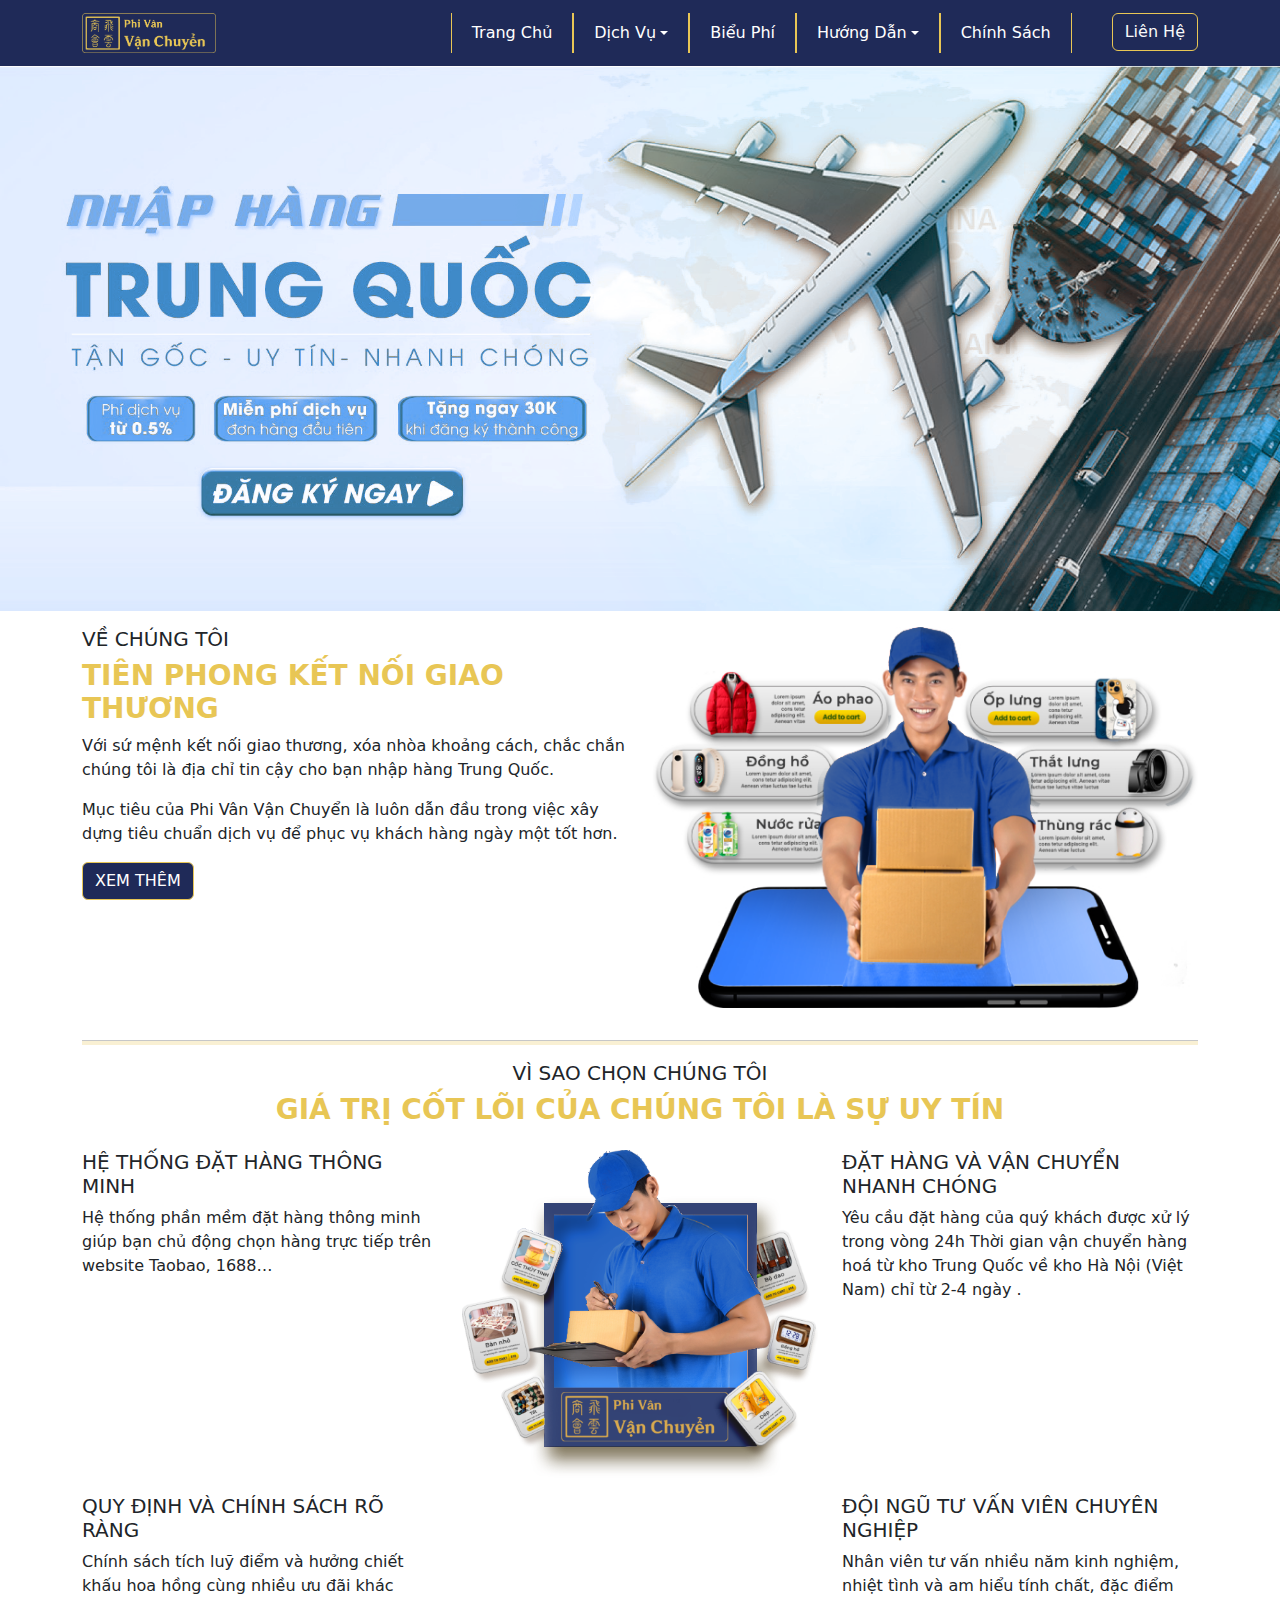
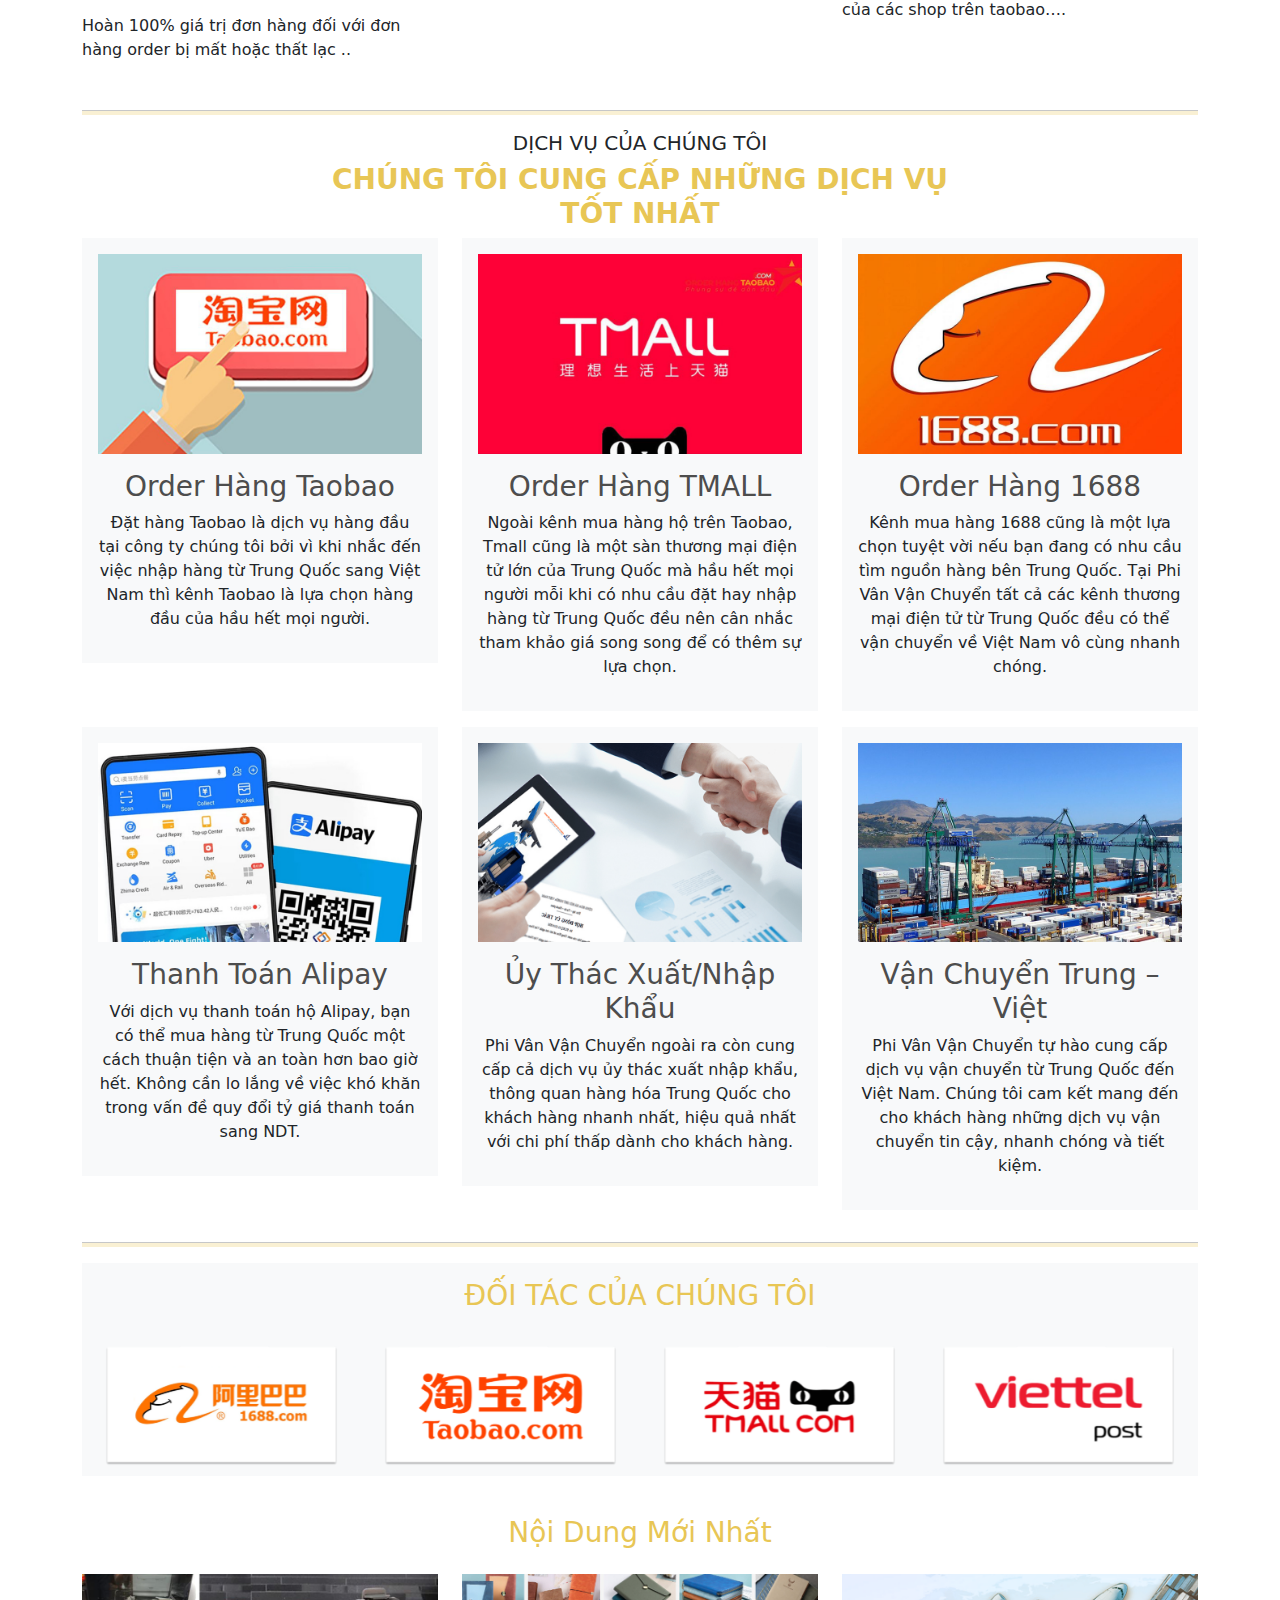
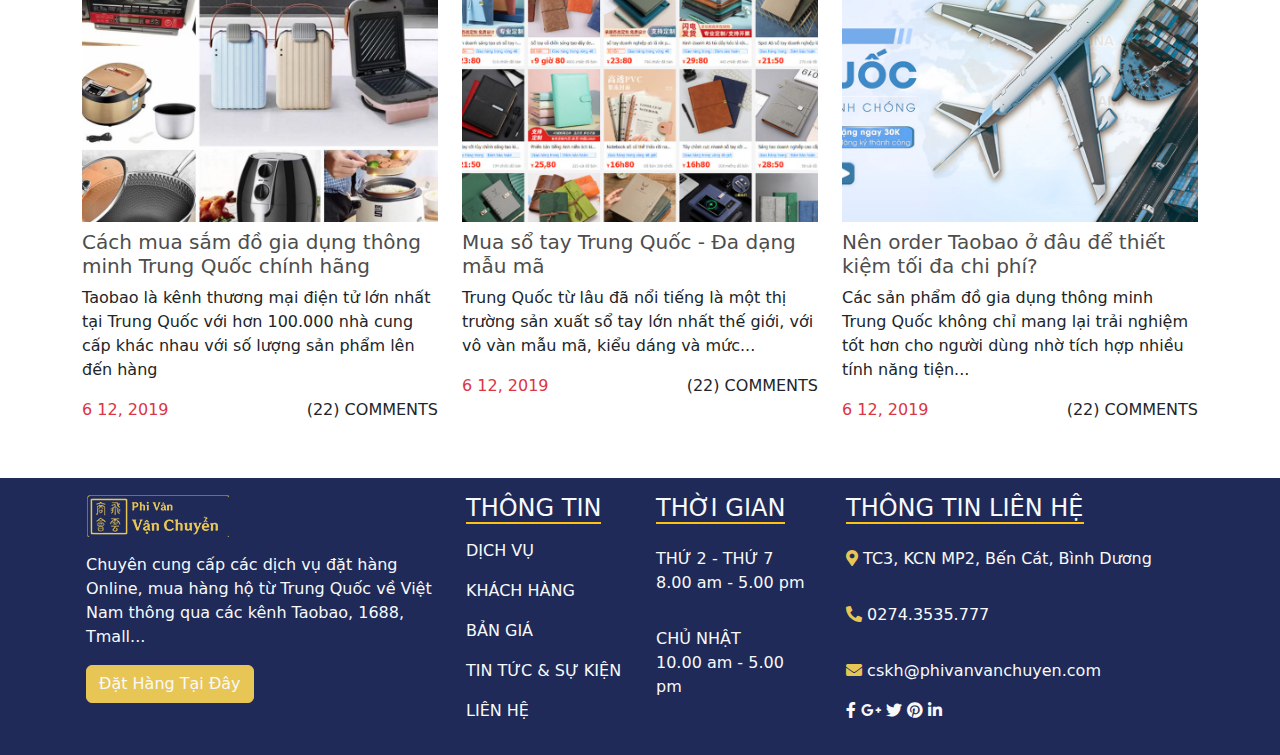
<file: index.html>
<!DOCTYPE html>
<html>
  <head>
    <meta charset="utf-8" />
    <title>Feiyun Express</title>
    <meta name="viewport" content="width=device-width, initial-scale=1" />
    <link rel="stylesheet" href="css/style.css" />
    <link rel="stylesheet" href="css/bootstrap.css" />
    <link rel="stylesheet" href="css/all.min.css" />
    <link rel="icon" href="images/seal_feiyun_logo.png" type="image/x-icon" />
    <link rel="stylesheet" href="css/owl.carousel.css" />
    <link rel="stylesheet" href="css/owl.theme.default.css" />
    <script src="js/bootstrap.bundle.min.js"></script>
  </head>

  <body>
    <nav class="navbar navbar-expand-lg navbar-light bg-primary">
      <div class="container">
        <a class="navbar-brand" href="#"
          ><img src="images/feiyun_logo.png" alt="" class="logo-banner"
        /></a>
        <button
          class="navbar-toggler"
          type="button"
          data-bs-toggle="collapse"
          data-bs-target="#navbarSupportedContent"
          aria-controls="navbarSupportedContent"
          aria-expanded="false"
          aria-label="Toggle navigation"
        >
          <span class="navbar-toggler-icon"></span>
        </button>
        <div class="collapse navbar-collapse" id="navbarSupportedContent">
          <ul class="navbar-nav ms-auto mb-2 mb-lg-0">
            <li class="nav-item">
              <a class="nav-link active" aria-current="page" href="#"
                >Trang Chủ</a
              >
            </li>
            <li class="nav-item dropdown">
              <a
                class="nav-link dropdown-toggle"
                href="#"
                role="button"
                data-bs-toggle="dropdown"
                aria-expanded="false"
              >
                Dịch Vụ
              </a>
              <ul class="dropdown-menu" aria-labelledby="navbarDropdown">
                <li><a class="dropdown-item" href="#">Đặt hàng Taobao</a></li>
                <li><a class="dropdown-item" href="#">Đặt hàng 1688</a></li>
                <li><a class="dropdown-item" href="#">Đặt hàng Tmall</a></li>
                <li><a class="dropdown-item" href="#">Thanh toán Alipay</a></li>
                <li>
                  <a class="dropdown-item" href="#"
                    >Xuất Nhập Khẩu Chính Ngạch</a
                  >
                </li>
                <li>
                  <a class="dropdown-item" href="#">Vận Chuyển Trung - Việt</a>
                </li>
              </ul>
            </li>
            <li class="nav-item">
              <a class="nav-link active" aria-current="page" href="#"
                >Biểu Phí</a
              >
            </li>
            <li class="nav-item dropdown">
              <a
                class="nav-link dropdown-toggle"
                href="#"
                role="button"
                data-bs-toggle="dropdown"
                aria-expanded="false"
              >
                Hướng Dẫn
              </a>
              <ul class="dropdown-menu" aria-labelledby="navbarDropdown">
                <li>
                  <a class="dropdown-item" href="#">Hướng dẫn Nạp Tiền</a>
                </li>
                <li>
                  <a class="dropdown-item" href="#">Hướng dẫn Đặt Hàng</a>
                </li>
                <li><a class="dropdown-item" href="#">Hướng dẫn tải App</a></li>
              </ul>
            </li>
            <li class="nav-item">
              <a class="nav-link active" aria-current="page" href="#"
                >Chính Sách</a
              >
            </li>
            <a href="contact.html"
              ><button
                type="button"
                class="btn btn-info text-light"
                style="margin-left: 40px; max-width: 100px"
              >
                Liên Hệ
              </button></a
            >
          </ul>
        </div>
      </div>
    </nav>
    <img src="images/banner-top.png" alt="" class="img-fluid" />
    <!--navbar done-->
    <main>
      <section id="about" class="my-3">
        <div class="container">
          <div class="row d-flex align-item-center justify-content-center">
            <div class="col-lg-6 mb-3">
              <h5>VỀ CHÚNG TÔI</h5>
              <h3 class="title"><b>TIÊN PHONG KẾT NỐI GIAO THƯƠNG</b></h3>
              <p>
                Với sứ mệnh kết nối giao thương, xóa nhòa khoảng cách, chắc chắn
                chúng tôi là địa chỉ tin cậy cho bạn nhập hàng Trung Quốc.
              </p>
              <p>
                Mục tiêu của Phi Vân Vận Chuyển là luôn dẫn đầu trong việc xây
                dựng tiêu chuẩn dịch vụ để phục vụ khách hàng ngày một tốt hơn.
              </p>
              <button type="button" class="btn btn-primary">XEM THÊM</button>
            </div>
            <div class="col-lg-6 mb-3">
              <img src="images/img-about-us.png" alt="" / class="img-fluid">
            </div>
          </div>
          <hr />
        </div>
      </section>
      <section id="why-us">
        <div class="container">
          <div class="row">
            <h5 class="text-center">VÌ SAO CHỌN CHÚNG TÔI</h5>
            <h3 class="title text-center">
              <b>GIÁ TRỊ CỐT LÕI CỦA CHÚNG TÔI LÀ SỰ UY TÍN</b>
            </h3>
            <p></p>
            <div class="col-12 col-sm-6 col-md-6 col-lg-4 mb-3">
              <h5>HỆ THỐNG ĐẶT HÀNG THÔNG MINH</h5>
              <p>
                Hệ thống phần mềm đặt hàng thông minh giúp bạn chủ động chọn
                hàng trực tiếp trên website Taobao, 1688…
              </p>
            </div>
            <div class="col-12 col-sm-6 col-md-6 col-lg-4 mb-3">
              <img src="images/why-choose-us.png" alt="" class="img-fluid" />
            </div>
            <div class="col-12 col-sm-6 col-md-6 col-lg-4 mb-3">
              <h5>ĐẶT HÀNG VÀ VẬN CHUYỂN NHANH CHÓNG</h5>
              <p>
                Yêu cầu đặt hàng của quý khách được xử lý trong vòng 24h Thời
                gian vận chuyển hàng hoá từ kho Trung Quốc về kho Hà Nội (Việt
                Nam) chỉ từ 2-4 ngày .
              </p>
            </div>
          </div>
          <div class="row justify-content-between">
            <div class="col-12 col-sm-6 col-md-6 col-lg-4 mb-3">
              <h5>QUY ĐỊNH VÀ CHÍNH SÁCH RÕ RÀNG</h5>
              <p>
                Chính sách tích luỹ điểm và hưởng chiết khấu hoa hồng cùng nhiều
                ưu đãi khác
              </p>
              <p>
                Hoàn 100% giá trị đơn hàng đối với đơn hàng order bị mất hoặc
                thất lạc ..
              </p>
            </div>
            <div class="col-12 col-sm-6 col-md-6 col-lg-4 mb-3">
              <h5>ĐỘI NGŨ TƯ VẤN VIÊN CHUYÊN NGHIỆP</h5>
              <p>
                Nhân viên tư vấn nhiều năm kinh nghiệm, nhiệt tình và am hiểu
                tính chất, đặc điểm của các shop trên taobao….
              </p>
            </div>
          </div>
          <hr />
        </div>
      </section>
      <section id="service">
        <div class="container">
          <div class="row d-flex justify-content-center">
            <div class="col-lg-7 text-center">
              <h5>DỊCH VỤ CỦA CHÚNG TÔI</h5>
              <h3 class="title">
                <b>CHÚNG TÔI CUNG CẤP NHỮNG DỊCH VỤ TỐT NHẤT</b>
              </h3>
            </div>
          </div>
          <div class="row">
            <div class="col-12 col-sm-6 col-md-6 col-lg-4 mb-3">
              <div class="bg-light p-3 text-center">
                <img
                  src="images/service-order-taobao.jpg"
                  alt=""
                  class="img-fluid"
                />
                <h3 class="pt-3"><a href="#">Order Hàng Taobao</a></h3>
                <p>
                  Đặt hàng Taobao là dịch vụ hàng đầu tại công ty chúng tôi bởi
                  vì khi nhắc đến việc nhập hàng từ Trung Quốc sang Việt Nam thì
                  kênh Taobao là lựa chọn hàng đầu của hầu hết mọi người.
                </p>
              </div>
            </div>
            <div class="col-12 col-sm-6 col-md-6 col-lg-4 mb-3">
              <div class="bg-light p-3 text-center">
                <img
                  src="images/service-order-tmall.jpg"
                  alt=""
                  class="img-fluid"
                />
                <h3 class="pt-3"><a href="#">Order Hàng TMALL</a></h3>
                <p>
                  Ngoài kênh mua hàng hộ trên Taobao, Tmall cũng là một sàn
                  thương mại điện tử lớn của Trung Quốc mà hầu hết mọi người mỗi
                  khi có nhu cầu đặt hay nhập hàng từ Trung Quốc đều nên cân
                  nhắc tham khảo giá song song để có thêm sự lựa chọn.
                </p>
              </div>
            </div>
            <div class="col-12 col-sm-6 col-md-6 col-lg-4 mb-3">
              <div class="bg-light p-3 text-center">
                <img
                  src="images/service-order-alibaba.jpeg"
                  alt=""
                  class="img-fluid"
                />
                <h3 class="pt-3"><a href="#">Order Hàng 1688</a></h3>
                <p>
                  Kênh mua hàng 1688 cũng là một lựa chọn tuyệt vời nếu bạn đang
                  có nhu cầu tìm nguồn hàng bên Trung Quốc. Tại Phi Vân Vận
                  Chuyển tất cả các kênh thương mại điện tử từ Trung Quốc đều có
                  thể vận chuyển về Việt Nam vô cùng nhanh chóng.
                </p>
              </div>
            </div>
            <div class="col-12 col-sm-6 col-md-6 col-lg-4 mb-3">
              <div class="bg-light p-3 text-center">
                <img
                  src="images/service-check-out-alipay.png"
                  alt=""
                  class="img-fluid"
                />
                <h3 class="pt-3"><a href="#">Thanh Toán Alipay</a></h3>
                <p>
                  Với dịch vụ thanh toán hộ Alipay, bạn có thể mua hàng từ Trung
                  Quốc một cách thuận tiện và an toàn hơn bao giờ hết. Không cần
                  lo lắng về việc khó khăn trong vấn đề quy đổi tỷ giá thanh
                  toán sang NDT.
                </p>
              </div>
            </div>
            <div class="col-12 col-sm-6 col-md-6 col-lg-4 mb-3">
              <div class="bg-light p-3 text-center">
                <img
                  src="images/service-import-export.jpg"
                  alt=""
                  class="img-fluid"
                />
                <h3 class="pt-3"><a href="#">Ủy Thác Xuất/Nhập Khẩu</a></h3>
                <p>
                  Phi Vân Vận Chuyển ngoài ra còn cung cấp cả dịch vụ ủy thác
                  xuất nhập khẩu, thông quan hàng hóa Trung Quốc cho khách hàng
                  nhanh nhất, hiệu quả nhất với chi phí thấp dành cho khách
                  hàng.
                </p>
              </div>
            </div>
            <div class="col-12 col-sm-6 col-md-6 col-lg-4 mb-3">
              <div class="bg-light p-3 text-center">
                <img
                  src="images/service-order-china-vietnam-express.png"
                  alt=""
                  class="img-fluid"
                />
                <h3 class="pt-3"><a href="#">Vận Chuyển Trung – Việt</a></h3>
                <p>
                  Phi Vân Vận Chuyển tự hào cung cấp dịch vụ vận chuyển từ Trung
                  Quốc đến Việt Nam. Chúng tôi cam kết mang đến cho khách hàng
                  những dịch vụ vận chuyển tin cậy, nhanh chóng và tiết kiệm.
                </p>
              </div>
            </div>
          </div>
          <hr />
        </div>
      </section>
      <section id="cam-nhan">
        <div class="container">
          <div class="bg-light">
            <h3 class="title text-center py-3">ĐỐI TÁC CỦA CHÚNG TÔI</h3>
            <div class="owl-carousel owl-theme" id="cn">
              <div class="item">
                <div class="noi-dung">
                  <img src="images/partnership-alibaba.png" alt="" />
                </div>
              </div>
              <div class="item">
                <div class="noi-dung">
                  <img src="images/partnership-taobao.png" alt="" />
                </div>
              </div>
              <div class="item">
                <div class="noi-dung">
                  <img src="images/partnership-tmall.png" alt="" />
                </div>
              </div>
              <div class="noi-dung">
                <img src="images/partnership-viettel-post.png" alt="" />
              </div>
            </div>
          </div>
        </div>
      </section>
      <section id="tin-tuc" class="my-4">
        <div class="container">
          <h3 class="title text-center py-3">Nội Dung Mới Nhất</h3>
          <div class="row">
            <div class="col-lg-4 mb-3">
              <img src="images/word-image-16.png" alt="" class="img-fluid" />
              <h5 class="pt-2">
                <a href="#"
                  >Cách mua sắm đồ gia dụng thông minh Trung Quốc chính hãng</a
                >
              </h5>
              <p>
                Taobao là kênh thương mại điện tử lớn nhất tại Trung Quốc với
                hơn 100.000 nhà cung cấp khác nhau với số lượng sản phẩm lên đến
                hàng
              </p>
              <p class="d-flex justify-content-between">
                <span class="text-danger">6 12, 2019</span
                ><span> (22) COMMENTS</span>
              </p>
            </div>
            <div class="col-lg-4 mb-3">
              <img src="images/word-image-17.png" alt="" class="img-fluid" />
              <h5 class="pt-2">
                <a href="#">Mua sổ tay Trung Quốc - Đa dạng mẫu mã</a>
              </h5>
              <p>
                Trung Quốc từ lâu đã nổi tiếng là một thị trường sản xuất sổ tay
                lớn nhất thế giới, với vô vàn mẫu mã, kiểu dáng và mức...
              </p>
              <p class="d-flex justify-content-between">
                <span class="text-danger">6 12, 2019</span
                ><span> (22) COMMENTS</span>
              </p>
            </div>
            <div class="col-lg-4 mb-3">
              <img src="images/word-image-18.png" alt="" class="img-fluid" />
              <h5 class="pt-2">
                <a href="#"
                  >Nên order Taobao ở đâu để thiết kiệm tối đa chi phí?</a
                >
              </h5>
              <p>
                Các sản phẩm đồ gia dụng thông minh Trung Quốc không chỉ mang
                lại trải nghiệm tốt hơn cho người dùng nhờ tích hợp nhiều tính
                năng tiện...
              </p>
              <p class="d-flex justify-content-between">
                <span class="text-danger">6 12, 2019</span
                ><span> (22) COMMENTS</span>
              </p>
            </div>
          </div>
        </div>
      </section>
    </main>
    <footer class="bg-primary text-light">
      <div class="container">
        <div class="row">
          <div class="col-12 col-sm-6 col-md-6 col-lg-4 p-3">
            <a href="#"><img src="images/footer_feiyun_logo.png" alt="" /></a>
            <p class="pt-3">
              Chuyên cung cấp các dịch vụ đặt hàng Online, mua hàng hộ từ Trung
              Quốc về Việt Nam thông qua các kênh Taobao, 1688, Tmall...
            </p>
            <button type="button" class="btn btn-warning text-light">
              Đặt Hàng Tại Đây
            </button>
          </div>
          <div class="col-12 col-sm-6 col-md-6 col-lg-2 p-3">
            <h4><span class="underline">THÔNG TIN </span></h4>
            <ul class="navbar-nav">
              <li class="nav-item"><a href="#" class="nav-link">DỊCH VỤ</a></li>
              <li class="nav-item">
                <a href="#" class="nav-link">KHÁCH HÀNG</a>
              </li>
              <li class="nav-item"><a href="#" class="nav-link">BẢN GIÁ</a></li>
              <li class="nav-item">
                <a href="#" class="nav-link">TIN TỨC & SỰ KIỆN</a>
              </li>
              <li class="nav-item"><a href="#" class="nav-link">LIÊN HỆ</a></li>
            </ul>
          </div>
          <div class="col-12 col-sm-6 col-md-6 col-lg-2 p-3">
            <h4><span class="underline">THỜI GIAN </span></h4>
            <p class="pt-3">THỨ 2 - THỨ 7<br />8.00 am - 5.00 pm</p>
            <p class="pt-3">CHỦ NHẬT<br />10.00 am - 5.00 pm</p>
          </div>
          <div class="col-12 col-sm-6 col-md-6 col-lg-4 p-3">
            <h4><span class="underline">THÔNG TIN LIÊN HỆ </span></h4>
            <p class="pt-3">
              <i class="fas fa-map-marker-alt text-warning"></i> TC3, KCN MP2,
              Bến Cát, Bình Dương
            </p>
            <p class="pt-3">
              <i class="fas fa-phone-alt text-warning"></i> 0274.3535.777
            </p>
            <p class="pt-3">
              <i class="fas fa-envelope text-warning"></i>
              cskh@phivanvanchuyen.com
            </p>
            <p>
              <i class="fab fa-facebook-f"></i>
              <i class="fab fa-google-plus-g"></i>
              <i class="fab fa-twitter"></i> <i class="fab fa-pinterest"></i>
              <i class="fab fa-linkedin-in"></i>
            </p>
          </div>
        </div>
      </div>
    </footer>
    <script src="js/jquery-3.6.0.min.js"></script>
    <script src="js/owl.carousel.js"></script>
    <script src="js/control.js"></script>
    <!--Library > software > control-->
  </body>
</html>
</file>
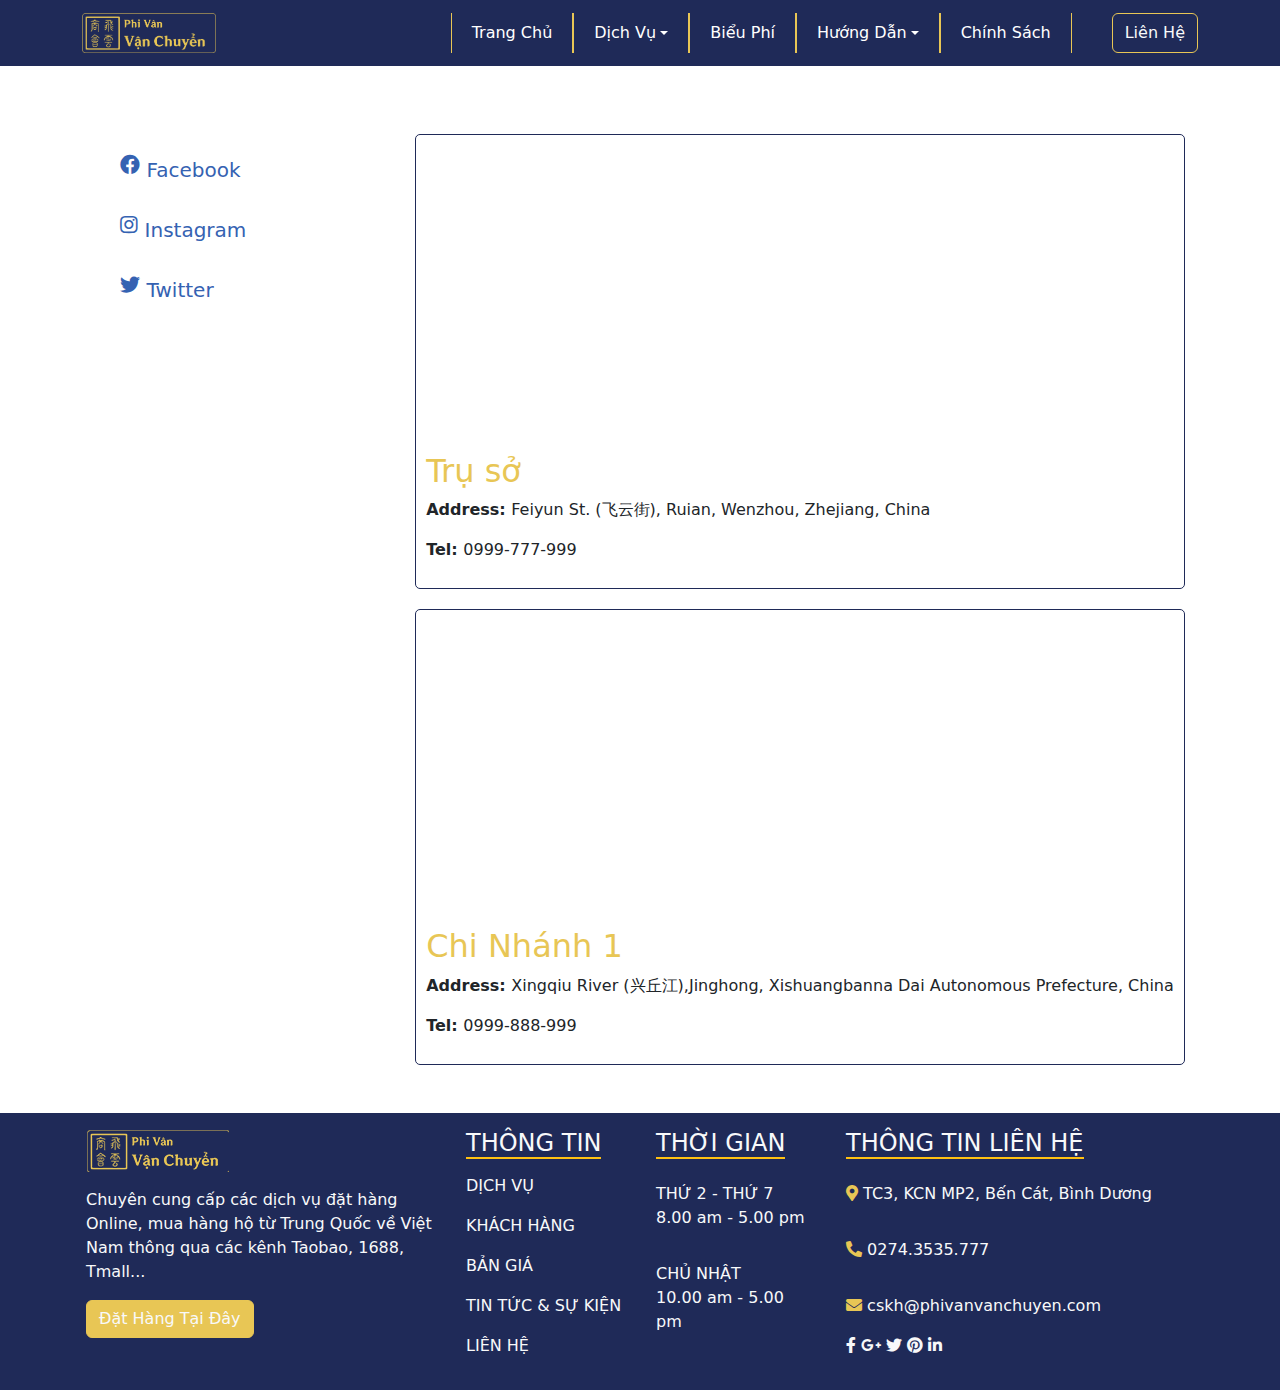
<file: contact.html>
<!DOCTYPE html>
<html>
  <head>
    <meta charset="utf-8" />
    <title>Feiyun Express</title>
    <meta name="viewport" content="width=device-width, initial-scale=1" />
    <link rel="stylesheet" href="css/style.css" />
    <link rel="stylesheet" href="css/bootstrap.css" />
    <link rel="stylesheet" href="css/all.min.css" />
    <link rel="icon" href="images/seal_feiyun_logo.png" type="image/x-icon" />
    <link rel="stylesheet" href="css/owl.carousel.css" />
    <link rel="stylesheet" href="css/owl.theme.default.css" />
    <script src="js/bootstrap.bundle.min.js"></script>
  </head>

  <body>
    <nav class="navbar navbar-expand-lg navbar-light bg-primary">
      <div class="container">
        <a class="navbar-brand" href="#"
          ><img src="images/feiyun_logo.png" alt="" class="logo-banner"
        /></a>
        <button
          class="navbar-toggler"
          type="button"
          data-bs-toggle="collapse"
          data-bs-target="#navbarSupportedContent"
          aria-controls="navbarSupportedContent"
          aria-expanded="false"
          aria-label="Toggle navigation"
        >
          <span class="navbar-toggler-icon"></span>
        </button>
        <div class="collapse navbar-collapse" id="navbarSupportedContent">
          <ul class="navbar-nav ms-auto mb-2 mb-lg-0">
            <li class="nav-item">
              <a class="nav-link active" aria-current="page" href="index.html"
                >Trang Chủ</a
              >
            </li>
            <li class="nav-item dropdown">
              <a
                class="nav-link dropdown-toggle"
                href="#"
                role="button"
                data-bs-toggle="dropdown"
                aria-expanded="false"
              >
                Dịch Vụ
              </a>
              <ul class="dropdown-menu" aria-labelledby="navbarDropdown">
                <li><a class="dropdown-item" href="#">Đặt hàng Taobao</a></li>
                <li><a class="dropdown-item" href="#">Đặt hàng 1688</a></li>
                <li><a class="dropdown-item" href="#">Đặt hàng Tmall</a></li>
                <li><a class="dropdown-item" href="#">Thanh toán Alipay</a></li>
                <li>
                  <a class="dropdown-item" href="#"
                    >Xuất Nhập Khẩu Chính Ngạch</a
                  >
                </li>
                <li>
                  <a class="dropdown-item" href="#">Vận Chuyển Trung - Việt</a>
                </li>
              </ul>
            </li>
            <li class="nav-item">
              <a class="nav-link active" aria-current="page" href="#"
                >Biểu Phí</a
              >
            </li>
            <li class="nav-item dropdown">
              <a
                class="nav-link dropdown-toggle"
                href="#"
                role="button"
                data-bs-toggle="dropdown"
                aria-expanded="false"
              >
                Hướng Dẫn
              </a>
              <ul class="dropdown-menu" aria-labelledby="navbarDropdown">
                <li>
                  <a class="dropdown-item" href="#">Hướng dẫn Nạp Tiền</a>
                </li>
                <li>
                  <a class="dropdown-item" href="#">Hướng dẫn Đặt Hàng</a>
                </li>
                <li><a class="dropdown-item" href="#">Hướng dẫn tải App</a></li>
              </ul>
            </li>
            <li class="nav-item">
              <a class="nav-link active" aria-current="page" href="#"
                >Chính Sách</a
              >
            </li>
            <button
              type="button"
              class="btn btn-info text-light"
              style="margin-left: 40px; max-width: 100px"
            >
              Liên Hệ
            </button>
          </ul>
        </div>
      </div>
    </nav>
    <!--navbar done-->
    <main>
      <section id="contact">
        <div class="container d-flex fix-display my-5">
          <div class="row">
            <div class="col-12 col-sm-6 col-md-6 col-lg-4 py-3">
              <div class="contact-category">
                <ul>
                  <li>
                    <div class="contact-box">
                      <a href="#"
                        ><i class="fab fa-facebook"></i>&nbsp;Facebook</a
                      >
                    </div>
                  </li>
                  <li>
                    <div class="contact-box">
                      <a href="#"
                        ><i class="fab fa-instagram"></i>&nbsp;Instagram</a
                      >
                    </div>
                  </li>
                  <li>
                    <div class="contact-box">
                      <a href="#"
                        ><i class="fab fa-twitter"></i>&nbsp;Twitter</a
                      >
                    </div>
                  </li>
                </ul>
              </div>
            </div>
          </div>
          <div class="row">
            <div class="col-12 col-sm-12 col-md-12 col-lg-12">
              <div class="map-border fix-display">
                <iframe
                  src="https://www.google.com/maps/embed?pb=!1m18!1m12!1m3!1d23748.456212530178!2d120.61949706977369!3d27.771913070777096!2m3!1f0!2f0!3f0!3m2!1i1024!2i768!4f13.1!3m3!1m2!1s0x34458de2e537323b%3A0x26a8dc2822b86d7b!2sFei%20Yun%20Jie%2C%20Rui%20An%20Shi%2C%20Wen%20Zhou%20Shi%2C%20Zhe%20Jiang%20Sheng%2C%20China%2C%20325299!5e0!3m2!1sen!2sus!4v1715794043220!5m2!1sen!2sus"
                  width="100%"
                  height="300"
                  style="border: 0"
                  allowfullscreen=""
                  loading="lazy"
                  referrerpolicy="no-referrer-when-downgrade"
                ></iframe>
                <h2 class="title">Trụ sở</h2>
                <p>
                  <b>Address: </b>Feiyun St. (飞云街), Ruian, Wenzhou, Zhejiang,
                  China
                </p>
                <p><b>Tel: </b>0999-777-999</p>
              </div>
              <div class="map-border fix-display">
                <iframe
                  src="https://www.google.com/maps/embed?pb=!1m18!1m12!1m3!1d49850.56080478306!2d100.76768362607505!3d21.773870340270093!2m3!1f0!2f0!3f0!3m2!1i1024!2i768!4f13.1!3m3!1m2!1s0x312a9a380d498c45%3A0x21d9250bb31617fc!2sXingqiu!5e0!3m2!1sen!2sus!4v1715793281412!5m2!1sen!2sus"
                  width="100%"
                  height="300"
                  style="border: 0"
                  allowfullscreen=""
                  loading="lazy"
                  referrerpolicy="no-referrer-when-downgrade"
                ></iframe>
                <h2 class="title">Chi Nhánh 1</h2>
                <p>
                  <b>Address: </b>Xingqiu River (兴丘江),Jinghong, Xishuangbanna
                  Dai Autonomous Prefecture, China
                </p>
                <p><b>Tel: </b>0999-888-999</p>
              </div>
            </div>
          </div>
        </div>
      </section>
    </main>
    <footer class="bg-primary text-light">
      <div class="container">
        <div class="row">
          <div class="col-12 col-sm-6 col-md-6 col-lg-4 p-3">
            <a href="#"><img src="images/footer_feiyun_logo.png" alt="" /></a>
            <p class="pt-3">
              Chuyên cung cấp các dịch vụ đặt hàng Online, mua hàng hộ từ Trung
              Quốc về Việt Nam thông qua các kênh Taobao, 1688, Tmall...
            </p>
            <button type="button" class="btn btn-warning text-light">
              Đặt Hàng Tại Đây
            </button>
          </div>
          <div class="col-12 col-sm-6 col-md-6 col-lg-2 p-3">
            <h4><span class="underline">THÔNG TIN </span></h4>
            <ul class="navbar-nav">
              <li class="nav-item"><a href="#" class="nav-link">DỊCH VỤ</a></li>
              <li class="nav-item">
                <a href="#" class="nav-link">KHÁCH HÀNG</a>
              </li>
              <li class="nav-item"><a href="#" class="nav-link">BẢN GIÁ</a></li>
              <li class="nav-item">
                <a href="#" class="nav-link">TIN TỨC & SỰ KIỆN</a>
              </li>
              <li class="nav-item"><a href="#" class="nav-link">LIÊN HỆ</a></li>
            </ul>
          </div>
          <div class="col-12 col-sm-6 col-md-6 col-lg-2 p-3">
            <h4><span class="underline">THỜI GIAN </span></h4>
            <p class="pt-3">THỨ 2 - THỨ 7<br />8.00 am - 5.00 pm</p>
            <p class="pt-3">CHỦ NHẬT<br />10.00 am - 5.00 pm</p>
          </div>
          <div class="col-12 col-sm-6 col-md-6 col-lg-4 p-3">
            <h4><span class="underline">THÔNG TIN LIÊN HỆ </span></h4>
            <p class="pt-3">
              <i class="fas fa-map-marker-alt text-warning"></i> TC3, KCN MP2,
              Bến Cát, Bình Dương
            </p>
            <p class="pt-3">
              <i class="fas fa-phone-alt text-warning"></i> 0274.3535.777
            </p>
            <p class="pt-3">
              <i class="fas fa-envelope text-warning"></i>
              cskh@phivanvanchuyen.com
            </p>
            <p>
              <i class="fab fa-facebook-f"></i>
              <i class="fab fa-google-plus-g"></i>
              <i class="fab fa-twitter"></i> <i class="fab fa-pinterest"></i>
              <i class="fab fa-linkedin-in"></i>
            </p>
          </div>
        </div>
      </div>
    </footer>
    <script src="js/jquery-3.6.0.min.js"></script>
    <script src="js/owl.carousel.js"></script>
    <script src="js/control.js"></script>
    <!--Library > software > control-->
  </body>
</html>
</file>
<file: css/style.css>
@charset "utf-8";
/* CSS Document */
body {
  background-color: #1f2a58;
}
.logo-banner {
  height: 40px;
}
.navbar .navbar-nav .nav-item .nav-link {
  display: flex;
  flex-wrap: wrap;
  justify-content: center;
  align-items: center;
}
.navbar .navbar-nav .nav-item .nav-link {
  color: #ffffff;
  border-right: #e8c655 1px solid;
  border-left: #e8c655 1px solid;
  padding-left: 20px;
  padding-right: 20px;
}
.navbar .navbar-nav .nav-item .nav-link:hover {
  background-color: #3562b2;
}
.navbar .navbar-nav .nav-item .nav-link:active {
  background-color: #44b0be;
}
.navbar .navbar-nav .nav-item .dropdown-menu {
  background-color: #1f2a58;
  margin: 12px;
  padding-top: 0;
  padding-bottom: 0;
  border-radius: 0;
}
.navbar .navbar-nav .nav-item .dropdown-menu .dropdown-item {
  padding: 10px;
}
.navbar .navbar-nav .nav-item .dropdown-menu .dropdown-item {
  color: #ffffff;
}
.navbar .navbar-nav .nav-item .dropdown-menu li {
  border-bottom: 1px solid #e8c655;
}
.navbar .navbar-nav .nav-item .dropdown-menu .dropdown-item:hover {
  background-color: #3562b2;
}
.navbar .navbar-nav .nav-item .dropdown-menu .dropdown-item:active {
  background-color: #e8c655;
}
main {
  width: 100%;
  min-height: 500px;
}
.title {
  color: #e8c655;
}
hr {
  height: 5px;
  background-color: #e8c655;
}
footer {
  width: 100%;
  min-height: 200px;
}
.underline {
  border-bottom: 2px solid #ffc113;
}
footer .navbar-nav .navbar-item .nav-link:hover {
  color: #ffc113;
}
#service a {
  text-decoration: none;
  color: #4d4d4d;
}
#service a:hover {
  text-decoration: none;
  color: #ffc113;
}
#cam-nhan .noi-dung {
  text-align: center;
  padding: 10px 4px;
  display: flex;
  flex-direction: column;
  justify-content: center;
  align-items: center;
}
#cam-nhan .noi-dung img {
  width: auto;
  height: 120px;
}
#cn .owl-nav {
  position: absolute;
  left: 0px;
  top: 20%;
  width: 100%;
}
#cn .owl-nav [class*="owl-"] {
  font-size: 40px; /*background:rgba(255,255,255,.5);border:1px solid #fff; */
  color: #4d4d4d;
}

#cn .owl-nav .owl-next {
  position: absolute;
  right: 5%;
}
#cn .owl-nav .owl-prev {
  position: absolute;
  left: 5%;
}
#cn .owl-nav [class*="owl-"]:hover {
  background: none;
  border: none;
  color: #e8c655;
  text-decoration: none;
}
#tin-tuc a {
  text-decoration: none;
  color: #4d4d4d;
}
#tin-tuc a:hover {
  text-decoration: none;
  color: #e8c655;
}

/*contact page styling*/
#contact ul {
  margin: 0;
  padding: 0;
  list-style: none;
  display: flex;
  flex-direction: column;
}
.contact-category {
  padding: 10px;
  display: flex;
  flex-wrap: wrap;
  flex-direction: column;
  font-size: 20px;
}
.contact-category ul li a {
  min-width: 120px;
  width: 300px;
  height: auto;
  text-decoration: none;
  color: #3562b2;
  padding: 15px;
  display: flex;
  flex-wrap: wrap;
  flex-direction: row;
  font-size: 20px;
}
.contact-category ul li a:hover {
  background-color: #44b0be;
  color: #ffffff;
}
.map-border {
  border-radius: 5px;
  border: solid 1px #1f2a58;
  padding: 10px;
}
.fix-display {
  flex-wrap: wrap;
  justify-content: center;
  margin-top: 20px;
}
</file>
